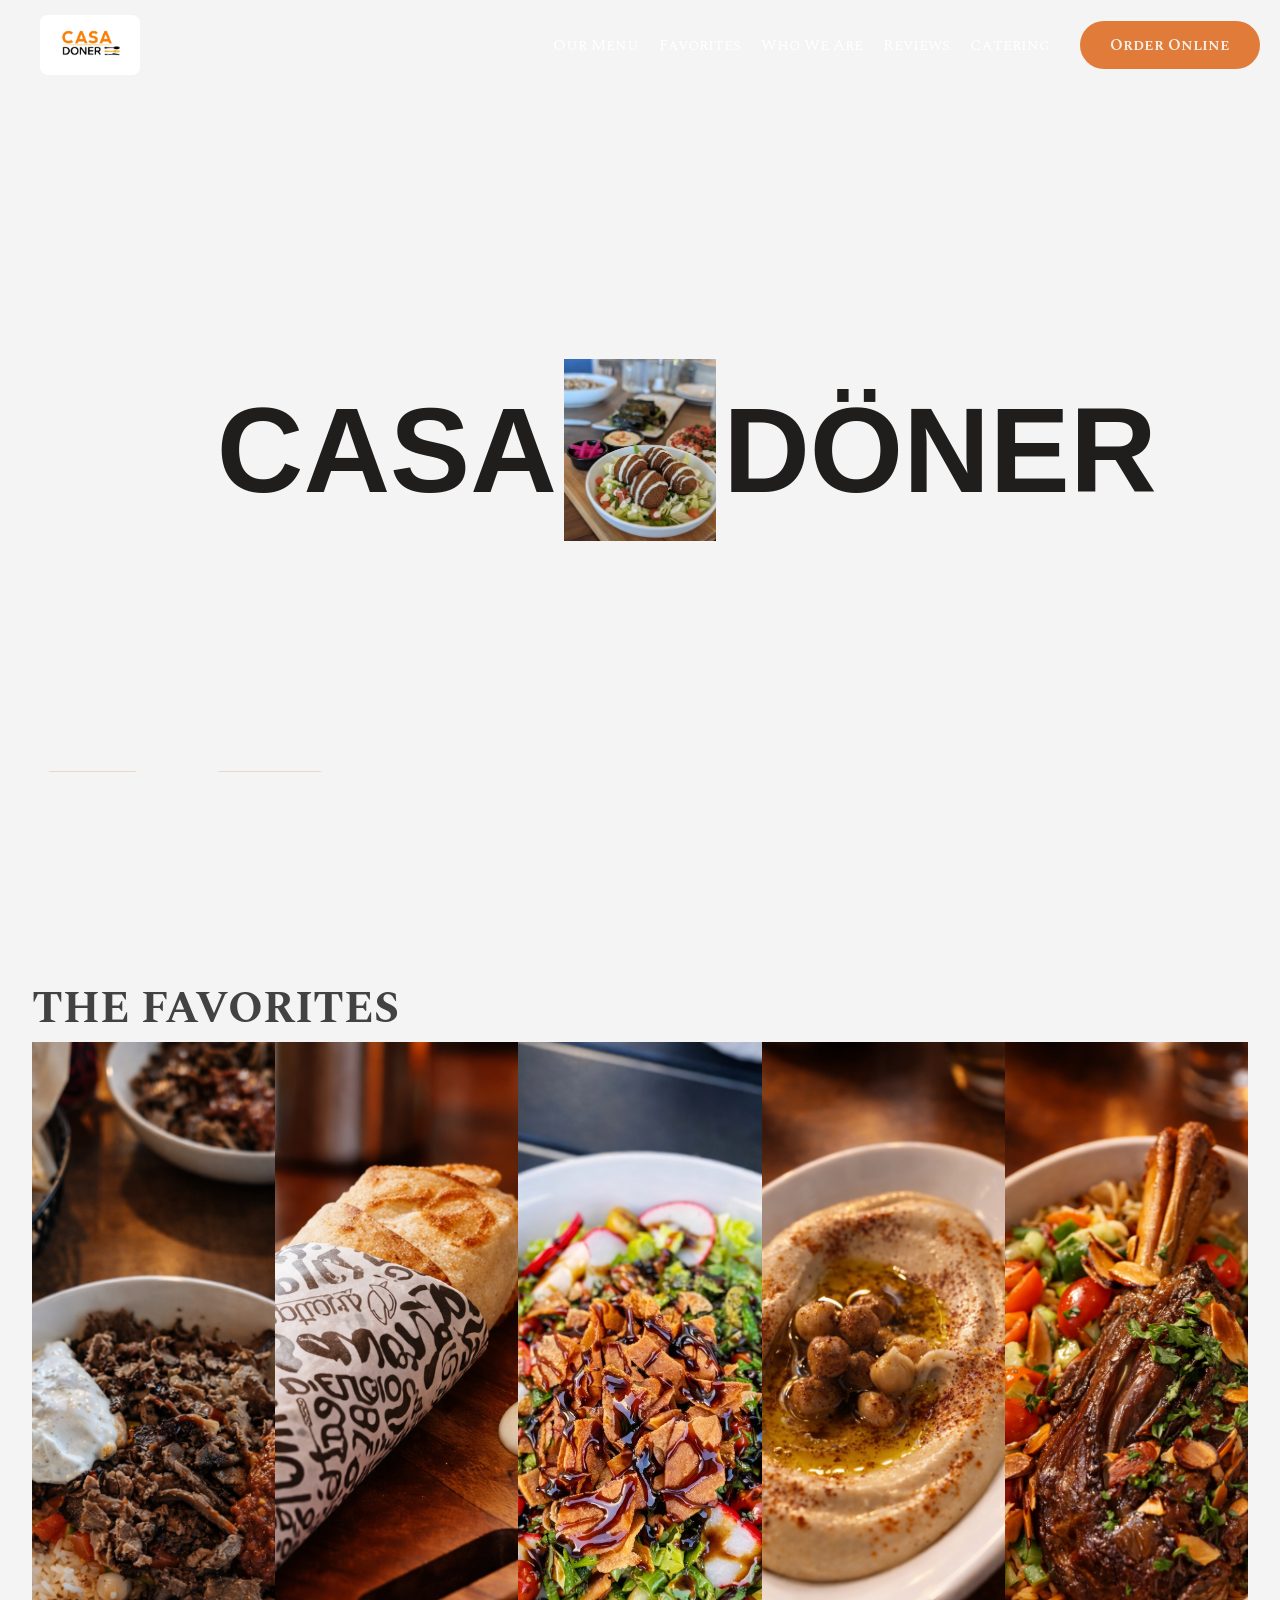
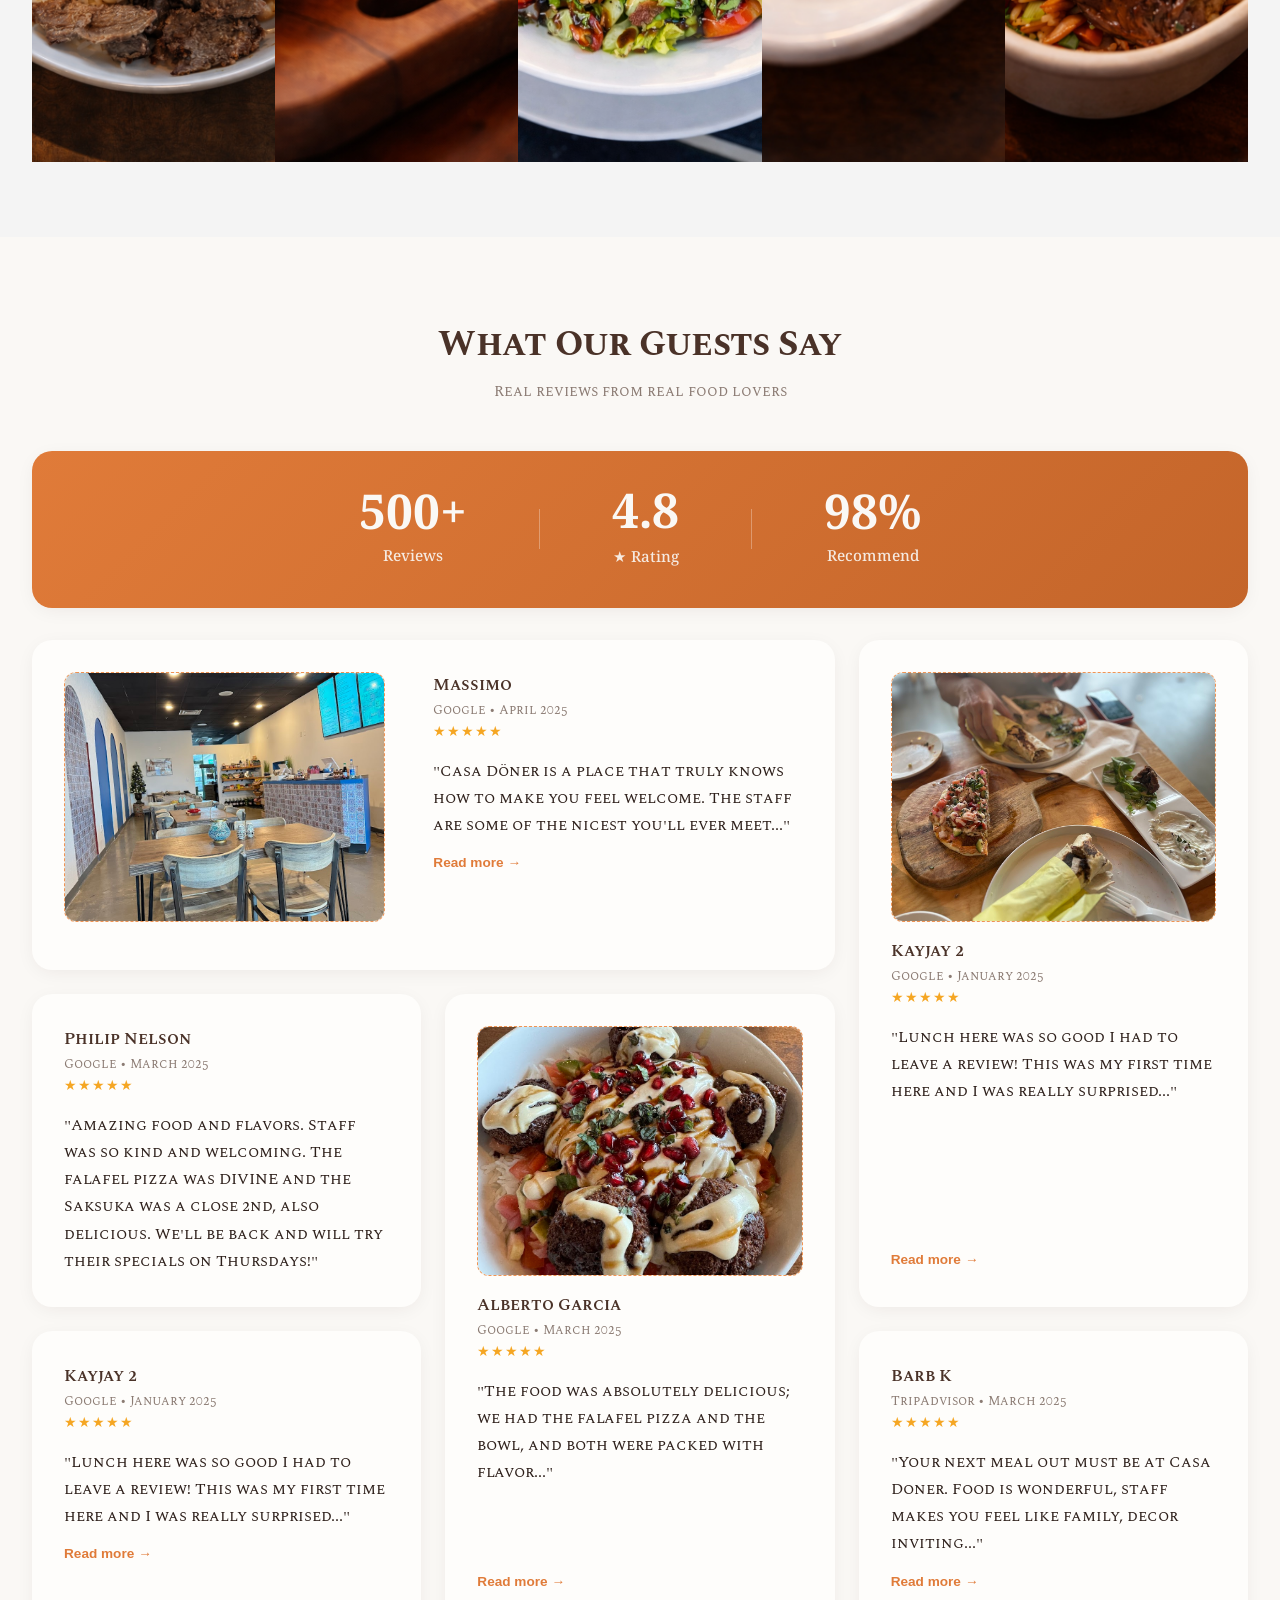
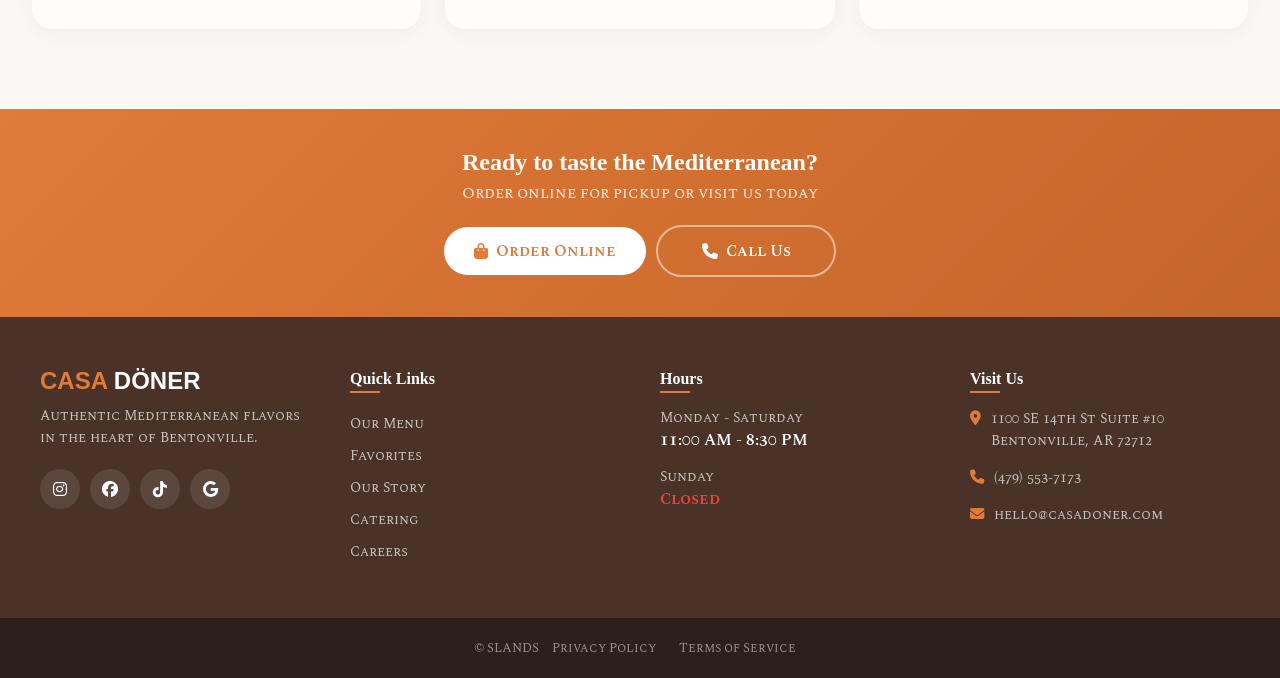
<file: index.html>
<!DOCTYPE html>
<html lang="en">
<head>
    <meta charset="UTF-8">
    <meta name="viewport" content="width=device-width, initial-scale=1.0">
    <meta name="description" content="Casa Doner - Fresh Mediterranean cuisine, traditional sweets, and specialty products">
    <title>Casa Doner | Mediterranean Restaurant</title>
    
    <link href="https://fonts.googleapis.com/css2?family=Atkinson+Hyperlegible+Mono:ital,wght@0,200..800;1,200..800&family=Bruno+Ace+SC&family=Goldman:wght@400;700&family=Hahmlet:wght@100..900&family=Michroma&family=Noto+Serif+Dives+Akuru&family=Noto+Serif+KR:wght@200..900&family=Noto+Serif+Malayalam:wght@100..900&family=Share+Tech&family=Spectral+SC:ital,wght@0,200;0,300;0,400;0,500;0,600;0,700;0,800;1,200;1,300;1,400;1,500;1,600;1,700;1,800&display=swap" rel="stylesheet">
    <link rel="preconnect" href="https://fonts.googleapis.com">
    <link rel="preconnect" href="https://fonts.gstatic.com" crossorigin>
    <link href="https://fonts.googleapis.com/css2?family=Anton&display=swap" rel="stylesheet">
    <link rel="stylesheet" href="https://cdnjs.cloudflare.com/ajax/libs/font-awesome/6.4.0/css/all.min.css">

    <link rel="stylesheet" href="styles.css">
</head>
<body>

<!-- HEADER -->
<header class="header" id="header">

   
  <nav class="nav">
      
    <a href="#" class="logo"><img src="img/logo.jpg" class="navLogo"></a>
      <button class="menu-btn" id="menuBtn" src="CASADoner/menu.html">
          <span></span>
          <span></span>
          <span></span>
      </button>

      <div class="nav-menu" id="navMenu">
          <ul class="nav-links">
              <li><a href="menu.html">Our Menu</a></li>
              <li><a href="#favorites">Favorites</a></li>
              <li><a href="AboutUs.html">Who We Are</a></li>
              <li><a href="#reviews">Reviews</a></li>
              <li><a href="#catering">Catering</a></li>
          </ul>
          <a href="https://casa-doner-bentonville.cloveronline.com/menu/all" class="order-btn" target="_blank" rel="noopener">
              <!-- <i class="fas fa-shopping-bag" href="online.html"></i> -->
              Order Online
          </a>
          <div class="mobile-info">
              <p><i class="fas fa-phone"></i> (479) 553-7173</p>
              <p><i class="fas fa-clock"></i> MON-SAT: 11AM - 8:30PM</p>
              <div class="social-links">
                  <a href="#"><i class="fab fa-instagram"></i></a>
                  <a href="#"><i class="fab fa-facebook"></i></a>
                  <a href="#"><i class="fab fa-tiktok"></i></a>
              </div>
          </div>
      </div>
  </nav>
</header>

<section class="willem-header is--loading is--hidden">
    <div class="willem-loader">  
      <div class="willem__h1">
        <div class="willem__h1-start" style="z-index: 10;">
          <span class="willem__letter willem__size">C</span>
          <span class="willem__letter willem__size">A</span>
          <span class="willem__letter willem__size">S</span>
          <span class="willem__letter willem__size">A</span>
        </div>
        <div class="willem-loader__box">
          <div class="willem-loader__box-inner">
            <div class="willem__growing-image" >
              <div class="willem__growing-image-wrap">
                <img class="willem__cover-image-extra is--1" src="img/Gemini Generated Image (2).jpg" loading="lazy" alt="">
                <img class="willem__cover-image-extra is--2" src="img/Gemini Generated Image (3) 2.png" loading="lazy" alt="">
                <img class="willem__cover-image-extra is--3" src="img/background4.png" loading="lazy" alt="">
                <span><img class="willem__cover-image " src="img/background5.png" loading="lazy" alt=""><span class="hero-overlay"></span></span></div>
            </div>
          </div>
        </div>

        <div class="willem__h1-end" style="z-index: 10;">
          <span class="willem__letter willem__size">D</span>
          <span class="willem__letter willem__size">Ö</span>
          <span class="willem__letter willem__size">N</span>
          <span class="willem__letter willem__size">E</span>
          <span class="willem__letter willem__size">R</span></div>
      </div>
    </div>
    
    <div class="willem-header__content hero-overlay willem__accent3">
      <div class="willem-header__top"></div>

      <div class="willem-header__bottom">
        <div class="willem__h1 ">
            <div class="CASA" style="z-index: 2;">
                <span class="willem__letter-white willem__accent willem__size1">C</span>
                <span class="willem__letter-white willem__accent willem__size1">A</span>
                <span class="willem__letter-white willem__accent willem__size1">S</span>
                <span class="willem__letter-white willem__accent willem__size1">A</span>
            </div>
            <div class="titleContainerSmall">
                <span class="willem__letter-white is--space willem__size1 willem__accent2">D</span>
                <span class="willem__letter-white willem__size1 willem__accent2">Ö</span>
                <span class="willem__letter-white willem__size1 willem__accent2">N</span>
                <span class="willem__letter-white willem__size1 willem__accent2">E</span>
                <span class="willem__letter-white willem__size1 willem__accent2">R</span>
            </div>
          </div>
          <h3 class="hero-subtitle willem__letter-white willem__accent2 leffft">Fresh Mediterranean Food</h3>
         
         <div class="hero-info-container willem__letter-white leffft">
            <div class="hero-info willem__accent2">
                <i class="fas fa-map-marker-alt willem__accent" style="line-height: -1; padding-right: 0.3rem;"></i>
                <span > 1100 SE 14th St Suite #10, Bentonville, AR</span>
            </div>
            <div class="hero-info willem__accent2">
                <i class="fas fa-clock willem__accent" style="line-height: none; padding-right: 0.3rem;"></i>
                <span class="noFlex "> <span>MON-SAT:</span>  <span>11AM - 8:30PM</span></span>
            </div>
        </div>

          <div class="hero-info-container1 willem__letter-white leffft">
            <a href="menu.html" class="info-card">
                <span>Our Menu</span>
            </a>
            <a href="https://casa-doner-bentonville.cloveronline.com/menu/all" class="info-card" target="_blank" rel="noopener">
                <span>Order Here</span>
            </a>
        </div>
    </div>
  </div>
</section>


<div class="container1">
    <h1 id="favorites">The Favorites</h1>
    <h3 class="favClick">(Tap on the picture to know more)</h3>
  
        <div class="gallery-wrap">


            
            <div class="item item-1"><div class="itemOverlay">
                <h3>Build Your Own Bowl</h3>
                <p>Build your perfect bowl with tender chicken, seasoned beef, or crispy falafel, served over your choice of rice, loaded with fresh toppings, and finished with rich, flavorful sauces like tahini, tzatziki, or harissa!</p>
        </div></div>


        <div class="item item-3"><div class="itemOverlay">
            <h3>Chciken Shawrma Wrap</h3>
            <p>Wrap loaded crispy falafel or shawarma meat, spicy hummus spread, fresh organic veggies, all drizzled with a creamy tahini sauce and wrapped with pita and thin Sam bread!</p>
            </div></div>


      <div class="item item-2"><div class="itemOverlay">
        <h3>Fattoush</h3>
        <p>Middle Eastern salad made with fresh veggies, herbs, and crispy pita bread. It is the tossed in a zesty sumac dressing. Bright and nothing but delicious.</p>
        </div></div>


  


      <div class="item item-4"><div class="itemOverlay">
        <h3>hummus</h3>
        <p>A beloved Middle Eastern classic crafted from blended chickpeas, tahini, and fresh lemon juice. Smooth and velvety with a light, fluffy texture, this dip delivers rich, nutty flavor balanced by bright citrus.</p>
        <p>perfect for pairing, sharing, or elevating any spread.5</p>
        </div></div>


      <div class="item item-5"><div class="itemOverlay">
        <h3>Lamb</h3>
        <p>cooked with a variety of vegetables and topped with tender lamb shanks is available anytime on our catering menu. We can accommodate any size party</p>
        <p>Just call ahead to place an order.13</p>
    </div></div>
    </div>
   </div>
  
  
<!-- SOCIAL PROOF / REVIEWS -->
<section class="social-proof" id="reviews">
    
    <div class="section-header">
        <h2>What Our Guests Say</h2>
        <p class="subtitle">Real reviews from real food lovers</p>
    </div>

     <!-- Stats Box - Wide -->
     <div class="box stats-box wide">
        <div class="content">
            <div class="stats-grid">
                <div class="stat-item">
                    <span class="stat-number">500+</span>
                    <span class="stat-label">Reviews</span>
                </div>
                <div class="stat-divider"></div>
                <div class="stat-item">
                    <span class="stat-number">4.8</span>
                    <span class="stat-label">★ Rating</span>
                </div>
                <div class="stat-divider"></div>
                <div class="stat-item">
                    <span class="stat-number">98%</span>
                    <span class="stat-label">Recommend</span>
                </div>
            </div>
        </div>
    </div>


    <div class="container">
        <!-- Review 1 - Featured (spans 2 cols on desktop) -->
        <div class="box featured">
            <div class="content1">
                <img src="img/REVIEW insi.jpg" alt="Food photo" class="review-image">
                <div class="textContainer">
                    <div class="review-header">
                        <div class="reviewer-info">
                        <span class="reviewer-name">Massimo</span>
                        <span class="review-source">Google • April 2025</span>
                        <div class="stars">★★★★★</div>
                    </div>
                </div>
                <p class="review-text" data-expanded="false">
                    <span class="preview">"Casa Döner is a place that truly knows how to make you feel welcome. The staff are some of the nicest you'll ever meet..."</span>
                    <span class="full-text">"Casa Döner is a place that truly knows how to make you feel welcome. The staff are some of the nicest you'll ever meet, polite, attentive, and always going out of their way to ensure you have a great experience. The food here is just as impressive. You can tell they use quality ingredients, and everything is plated with care. Their sauces are a game‑changer, setting them apart from the competition with flavors that keep you coming back. They even get creative with their menu, like their falafel pizza, which looks like a pizza but isn't baked and skips the cheese. It's fresh, unique, and totally worth trying."</span>
                </p>
                <button class="read-more-btn">Read more</button>
                                </div>
                </div>
        </div>

        <!-- Review 2 - Tall (spans 2 rows on desktop) -->
        <div class="box tall">
            <div class="content">
                <img src="img/Reviews.jpg" alt="Food photo" class="review-image">
                <div class="review-header">
                    <div class="reviewer-info">
                        <span class="reviewer-name">Kayjay 2</span>
                        <span class="review-source">Google • January 2025</span>
                        <div class="stars">★★★★★</div>
                    </div>
                    </div>
                    <p class="review-text" data-expanded="false">
                    <span class="preview">"Lunch here was so good I had to leave a review! This was my first time here and I was really surprised..."</span>
                    <span class="full-text">"Lunch here was so good I had to leave a review! This was my first time here and I was really surprised at how incredible the food was. Everything was fresh and the service was top notch, you don't find many places like this anymore. I wanted something vegetarian and the manager recommended an item from their new menu. The falafel pita pocket was one of the best things I've tasted and the tabouleh salad was so fresh. I will be back soon!"</span>
                    </p>
                    <button class="read-more-btn">Read more</button>
            </div>
        </div>

        <!-- Review 3 -->
        <div class="box">
            <div class="content">
                    <div class="review-header">
                    <div class="reviewer-info">
                        <span class="reviewer-name">Philip Nelson</span>
                        <span class="review-source">Google • March 2025</span>
                        <div class="stars">★★★★★</div>
                    </div>
                </div>
                <p class="review-text short-review">
                    "Amazing food and flavors. Staff was so kind and welcoming. The falafel pizza was DIVINE and the Saksuka was a close 2nd, also delicious. We'll be back and will try their specials on Thursdays!"
                </p>
            </div>
        </div>

        <!-- Review 4 - Tall -->
        <div class="box tall">
            <div class="content">
                <img src="img/REVIEWS BOWL.jpg" alt="Food photo" class="review-image">
                <div class="review-header">
                    <div class="reviewer-info">
                        <span class="reviewer-name">Alberto Garcia</span>
                        <span class="review-source">Google • March 2025</span>
                        <div class="stars">★★★★★</div>
                    </div>
                </div>
                <p class="review-text" data-expanded="false">
                    <span class="preview">"The food was absolutely delicious; we had the falafel pizza and the bowl, and both were packed with flavor..."</span>
                    <span class="full-text">"The food was absolutely delicious; we had the falafel pizza and the bowl, and both were packed with flavor. The customer service was hands down the best we've ever had, making the whole experience even better. And the dessert? Unreal. It was so good we had to order two more to take home. Highly recommend!"</span>
                </p>
                <button class="read-more-btn">Read more</button>
            </div>
        </div>



        <!-- Review 5 -->
        <div class="box">
            <div class="content">
                <div class="review-header">
                    <div class="reviewer-info">
                        <span class="reviewer-name">Kayjay 2</span>
                        <span class="review-source">Google • January 2025</span>
                        <div class="stars">★★★★★</div>
                    </div>
                </div>
                <p class="review-text" data-expanded="false">
                    <span class="preview">"Lunch here was so good I had to leave a review! This was my first time here and I was really surprised..."</span>
                    <span class="full-text">"Lunch here was so good I had to leave a review! This was my first time here and I was really surprised at how incredible the food was. Everything was fresh and the service was top notch, you don't find many places like this anymore. I wanted something vegetarian and the manager recommended an item from their new menu. The falafel pita pocket was one of the best things I've tasted and the tabouleh salad was so fresh. I will be back soon!"</span>
                </p>
                <button class="read-more-btn">Read more</button>
            </div>
        </div>

        <!-- Review 6 -->
        <div class="box">
            <div class="content">
                <div class="review-header">
          
                <div class="reviewer-info">
                    <span class="reviewer-name">Barb K</span>
                    <span class="review-source">TripAdvisor • March 2025</span>
                    <div class="stars">★★★★★</div>
                </div>
            </div>
            <p class="review-text" data-expanded="false">
                <span class="preview">"Your next meal out must be at Casa Doner. Food is wonderful, staff makes you feel like family, decor inviting..."</span>
                <span class="full-text">"Your next meal out must be at Casa Doner. Food is wonderful, staff makes you feel like family, decor inviting. Highly recommend the falafel platter and the roasted potatoes. Beautiful presentation, but wait till you taste. The Alwazah Tea was perfect with the meal. Ask staff to tell you more about the food you are enjoying. Made a wonderful meal, perfect. Check out the small grocery area and baked delicacies."</span>
            </p>
            <button class="read-more-btn">Read more</button>

        
            </div>
        </div>


               
    </div>
</section>





<!-- FOOTER -->
<footer id="contact">
    <!-- CTA Banner -->
    <div class="footer-cta">
        <h3>Ready to taste the Mediterranean?</h3>
        <p>Order online for pickup or visit us today</p>
        <div class="cta-buttons">
            <a href="https://casa-doner-bentonville.cloveronline.com/menu/all" class="cta-btn primary" target="_blank" rel="noopener">
                <i class="fas fa-shopping-bag"></i> Order Online
            </a>
            <a href="tel:+14795537173" class="cta-btn secondary">
                <i class="fas fa-phone"></i> Call Us
            </a>
        </div>
    </div>

    <!-- Footer Main -->
    <div class="footer-main">
        <div class="footer-container">
            <!-- Brand -->
            <div>
                <div class="footer-logo"><span>CASA</span> DÖNER</div>
                <p class="footer-tagline">Authentic Mediterranean flavors in the heart of Bentonville.</p>
                <div class="footer-socials">
                    <a href="#"><i class="fab fa-instagram"></i></a>
                    <a href="#"><i class="fab fa-facebook"></i></a>
                    <a href="#"><i class="fab fa-tiktok"></i></a>
                    <a href="#"><i class="fab fa-google"></i></a>
                </div>
            </div>

            <!-- Quick Links -->
            <div>
                <h4 class="footer-heading">Quick Links</h4>
                <div class="footer-links">
                    <a href="#menu">Our Menu</a>
                    <a href="#favorites">Favorites</a>
                    <a href="#about">Our Story</a>
                    <a href="#">Catering</a>
                    <a href="#">Careers</a>
                </div>
            </div>

            <!-- Hours -->
            <div>
                <h4 class="footer-heading">Hours</h4>
                <div class="hours-item">
                    <div class="hours-day">Monday - Saturday</div>
                    <div class="hours-time">11:00 AM - 8:30 PM</div>
                </div>
                <div class="hours-item">
                    <div class="hours-day">Sunday</div>
                    <div class="hours-time closed">Closed</div>
                </div>
            </div>

            <!-- Contact -->
            <div>
                <h4 class="footer-heading">Visit Us</h4>
                <a href="https://maps.google.com" class="contact-item">
                    <i class="fas fa-map-marker-alt"></i>
                    <span>1100 SE 14th St Suite #10<br>Bentonville, AR 72712</span>
                </a>
                <a href="tel:+14795537173" class="contact-item">
                    <i class="fas fa-phone"></i>
                    <span>(479) 553-7173</span>
                </a>
                <a href="mailto:hello@casadoner.com" class="contact-item">
                    <i class="fas fa-envelope"></i>
                    <span>hello@casadoner.com</span>
                </a>
            </div>
        </div>
    </div>

    <!-- Footer Bottom -->
    <div class="footer-bottom">
        <p>
            &copy; SLANDS
            <a href="#">Privacy Policy</a>
            <a href="#">Terms of Service</a>
        </p>
    </div>
</footer>

<script src="https://cdn.jsdelivr.net/npm/gsap@3.13.0/dist/gsap.min.js"></script>
<script src="script.js"></script>
</body>
</html>
</file>
<file: styles.css>
/* =============================================================================
   CASA DÖNER — styles.css
   Section order mirrors index.html top → bottom:

   00. CSS Variables & Root
   01. Base / Reset
   02. Header & Navigation
   03. Hero (Willem Loading Animation)
   04. Favorites Gallery
   05. Social Proof / Reviews
   06. Footer
   07. Utility & Accessibility
   ============================================================================= */


/* =============================================================================
   00. CSS VARIABLES & ROOT
   ============================================================================= */

   :root {
    --navH: 80px;
  
    /* Brand Colors */
    --primary:         #e07b39;
    --primary-light:   #f09454;
    --primary-dark:    #c4652a;
  
    --secondary:       #4a3228;
    --secondary-light: #5e4438;
  
    --accent:          #f5a623;
  
    /* Backgrounds */
    --bg-cream: #faf8f5;
    --bg-light: #fefdfb;
    --bg-warm:  #f5f0e8;
  
    /* Text */
    --text-dark:   #2d1f1a;
    --text-medium: #5a4a42;
    --text-light:  #8b7b73;
    --text-white:  #fefdfb;
    --text-muted:  #8b7b73;
  
    /* Borders */
    --border:      #e8e0d8;
    --border-dark: #d4c8bc;
  
    /* Status */
    --success: #4caf50;
    --error:   #f44336;
  
    /* Typography */
    --font-heading: 'Playfair Display', serif;
    --font-body:    'Nunito', sans-serif;
  
    /* Spacing */
    --spacing-xs:  0.5rem;
    --spacing-sm:  1rem;
    --spacing-md:  1.5rem;
    --spacing-lg:  2rem;
    --spacing-xl:  3rem;
    --spacing-2xl: 4rem;
    --spacing-3xl: 6rem;
  
    /* Border Radius */
    --radius-sm:   0.375rem;
    --radius-md:   0.75rem;
    --radius-lg:   1rem;
    --radius-xl:   1.5rem;
    --radius-full: 9999px;
  
    /* Shadows */
    --shadow-sm:       0 4px 20px -4px rgba(45, 31, 26, 0.08);
    --shadow-md:       0 8px 30px -8px rgba(45, 31, 26, 0.12);
    --shadow-soft:     0 4px 20px -4px rgba(45, 31, 26, 0.08);
    --shadow-medium:   0 8px 30px -8px rgba(45, 31, 26, 0.12);
    --shadow-elevated: 0 20px 50px -15px rgba(45, 31, 26, 0.18);
    --shadow-glow:     0 0 40px rgba(224, 123, 57, 0.25);
  
    /* Transitions */
    --transition-fast:   0.2s ease;
    --transition-normal: 0.3s ease;
    --transition-slow:   0.5s ease;
    --transition-smooth: 0.3s ease;
  }
  
  
  /* =============================================================================
     01. BASE / RESET
     ============================================================================= */
  
  * {
    margin: 0;
    padding: 0;
    box-sizing: border-box;
  }
  
  html, body {
    width: 100%;
    height: 100%;
  }
  
  body {
    background-color: #f4f4f4;
    color: #201d1d;
    font-weight: 400;
    font-style: normal;
    margin: 0;
    padding-top: var(--navH);
    overscroll-behavior: none;
    min-height: 100%;
    font-family: "Spectral SC", serif;

  }
  
  a {
    text-decoration: none;
    color: inherit;
  }
  
  ul {
    list-style: none;
  }
  
  img {
    max-width: 100%;
    display: block;
  }
  
  h1 {
    position: relative;
    font-size: 44px;
    text-transform: uppercase;
    color: #424242;
  }
  
  .noFlex {
    display: flex;
  }
  
  main:has(.willem-header.is--loading) {
    height: 100dvh;
  }
  
  
  /* =============================================================================
     02. HEADER & NAVIGATION
     ============================================================================= */
  
  .header {
    position: fixed;
    top: 0;
    left: 0;
    right: 0;
    z-index: 1000;
    height: 90px;
    background: transparent;
    transition: background 0.3s, box-shadow 0.3s;
  }
  
  .header.scrolled {
    background: rgba(250, 248, 245, 0.95);
    box-shadow: 0 2px 20px rgba(0, 0, 0, 0.1);
  }
  
  /* Nav layout */
  .nav {
    display: flex;
    justify-content: space-between;
    align-items: center;
    padding: 15px 20px;
    max-width: 1400px;
    margin: 0 0 0 20px;
  }
  
  .navLogo {
    max-width: 100px;
    width: 100%;
    border-radius: 8px;
  }
  
  .logo {
    font-size: 1.5rem;
    font-weight: 700;
    color: white;
    z-index: 1001;
  }
  
  .logo span {
    color: #e07b39;
  }
  
  .header.scrolled .logo {
    color: #2d1f1a;
  }
  
  /* Hamburger button */
  .menu-btn {
    display: flex;
    flex-direction: column;
    gap: 5px;
    background: none;
    border: none;
    cursor: pointer;
    z-index: 1001;
    padding: 10px;
  }
  
  .menu-btn span {
    width: 25px;
    height: 3px;
    background: white;
    border-radius: 2px;
    transition: 0.3s;
  }
  
  .header.scrolled .menu-btn span {
    background: #2d1f1a;
  }
  
  .menu-btn.active span:nth-child(1) {
    transform: rotate(45deg) translate(6px, 6px);
    background: #2d1f1a;
  }
  
  .menu-btn.active span:nth-child(2) {
    opacity: 0;
  }
  
  .menu-btn.active span:nth-child(3) {
    transform: rotate(-45deg) translate(6px, -6px);
    background: #2d1f1a;
  }
  
  /* Nav menu overlay */
  .nav-menu {
    position: fixed;
    top: 0;
    left: 0;
    right: 0;
    bottom: 0;
    background: #faf8f5;
    display: flex;
    flex-direction: column;
    justify-content: center;
    align-items: center;
    opacity: 0;
    visibility: hidden;
    transition: 0.3s;
  }
  
  .nav-menu.active {
    opacity: 1;
    visibility: visible;
  }
  
  /* Nav links */
  .nav-links {
    display: flex;
    flex-direction: column;
    align-items: center;
    gap: 20px;
    margin-bottom: 30px;
  }
  
  .nav-links a {
    font-size: 1.5rem;
    color: #2d1f1a;
  }
  
  .nav-links a:hover {
    color: #e07b39;
  }
  
  /* Order button */
  .order-btn {
    background: #e07b39;
    padding: 12px 30px;
    border-radius: 50px;
    font-weight: 600;
    display: flex;
    align-items: center;
    gap: 8px;
    color: #f5efe6;
  }
  
  .order-btn:hover {
    background: #c4652a;
  }
  
  /* Mobile-only info block */
  .mobile-info {
    margin-top: 30px;
    text-align: center;
    padding-top: 30px;
    border-top: 1px solid #e8e0d8;
  }
  
  .mobile-info p {
    margin-bottom: 10px;
    color: #5a4a42;
  }
  
  .mobile-info i {
    color: #e07b39;
    margin-right: 8px;
  }
  
  /* Social links (in mobile nav) */
  .social-links {
    display: flex;
    gap: 15px;
    margin-top: 20px;
  }
  
  .social-links a {
    width: 45px;
    height: 45px;
    background: #f5f0e8;
    border-radius: 50%;
    display: flex;
    align-items: center;
    justify-content: center;
    color: #4a3228;
    font-size: 1.2rem;
  }
  
  .social-links a:hover {
    background: #e07b39;
    color: white;
  }
  
  /* Desktop nav override */
  @media (min-width: 768px) {
    .menu-btn {
      display: none;
    }
  
    .nav-menu {
      position: static;
      flex-direction: row;
      background: transparent;
      opacity: 1;
      visibility: visible;
      gap: 30px;
    }
  
    .nav-links {
      flex-direction: row;
      margin-bottom: 0;
    }
  
    .nav-links a {
      font-size: 1rem;
      color: white;
    }
  
    .header.scrolled .nav-links a {
      color: #2d1f1a;
    }
  
    .mobile-info {
      display: none;
    }
  }
  
  
  /* =============================================================================
     03. HERO — Willem Loading Animation
     ============================================================================= */
  
  /* Wrapper — negative margin cancels body padding-top so the hero
     sits flush at the top behind the transparent fixed header */
  .willem-header {
    color: #f4f4f4;
    position: relative;
    overflow: hidden;
    margin-top: calc(-1 * var(--navH));
  }
  
  .willem-header.is--loading.is--hidden {
    display: none;
  }
  
  /* Loading screen */
  .willem-loader {
    color: #201d1d;
    justify-content: center;
    align-items: center;
    width: 100%;
    height: 100%;
    display: flex;
    position: absolute;
    top: 0;
    left: 0;
    overflow: hidden;
  }
  
  /* Headline row */
  .willem__h1 {
    white-space: nowrap;
    justify-content: center;
    font-size: 9.5em;
    font-weight: 700;
    display: flex;
    position: relative;
    font-family: "Monomaniac One", sans-serif;
  }
  
  .willem__h1-start {
    justify-content: flex-end;
    width: 3.95em;
    display: flex;
    overflow: hidden;
  }
  
  .willem__h1-end {
    justify-content: flex-start;
    width: 3.95em;
    display: flex;
    overflow: hidden;
  }
  
  /* Individual animated letters */
  .willem__letter {
    display: block;
    position: relative;
  }
  
  .willem__letter-white {
    position: relative;
  }
  
  .willem__letter-white.is--space {
    margin-left: 0.25em;
  }
  
  /* Size variants */
  .willem__size {
    font-size: 7.5rem;
    line-height: 12rem;
    overflow:visible;
  }
  
  .willem__size1 {
    font-size: 9.5rem;
    /* line-height: 0.90; */
    color: 	#FF000000;
  }
  
  /* Growing image box (the expanding image in loader) */
  .willem-loader__box {
    flex-flow: column;
    justify-content: center;
    align-items: center;
    width: 0;
    display: flex;
    position: relative;
  }
  
  .willem-loader__box-inner {
    justify-content: center;
    align-items: center;
    min-width: 1em;
    height: 95%;
    display: flex;
    position: relative;
  }
  
  .willem__growing-image {
    justify-content: center;
    align-items: center;
    width: 0%;
    height: 100%;
    display: flex;
    position: absolute;
    overflow: hidden;
  }
  
  .willem__growing-image-wrap {
    width: 100%;
    min-width: 1em;
    height: 100%;
    position: absolute;
  }
  
  .willem__cover-image {
    pointer-events: none;
    object-fit: cover;
    -webkit-user-select: none;
    user-select: none;
    width: 100%;
    height: 100%;
    position: absolute;
    top: 0;
    left: 0;
  }
  
  /* Stacked slideshow extras (z-indexed on top of main cover) */
  .willem__cover-image-extra {
    pointer-events: none;
    object-fit: cover;
    -webkit-user-select: none;
    user-select: none;
    width: 100%;
    height: 100%;
    position: absolute;
    top: 0;
    left: 0;
  }
  
  .willem__cover-image-extra.is--1 { z-index: 3; }
  .willem__cover-image-extra.is--2 { z-index: 2; }
  .willem__cover-image-extra.is--3 { z-index: 1; }
  
  /* Dark overlay — animates in via GSAP */
  .hero-overlay {
    position: absolute;
    top: 0;
    left: 0;
    right: 0;
    bottom: 0;
    background: none;
    overflow: hidden;
    height: 100vh;
  }
  
  /* Bottom content layer (logo text, subtitle, CTA buttons) */
  .willem-header__content {
    flex-flow: column;
    justify-content: space-between;
    align-items: center;
    width: 100%;
    min-height: 100dvh;
    padding: 3em 1em 8em 1em;
    display: flex;
    position: relative;
  }
  
  .willem-header__top {
    width: 100%;
    position: relative;
  }
  
  .willem-header__bottom {
    justify-content: space-between;
    align-items: flex-end;
    width: 100%;
    display: grid;
    position: relative;
    overflow: hidden;
  }
  
  /* "CASA" letter grid */
  .CASA {
    display: grid;
    grid-template-columns: repeat(2, 1fr);
    gap: 1rem;
  }
  
  /* "DöNER" row */
  .titleContainerSmall {
    padding-top: 5rem;
    display: flex;
    gap: 0.5rem;
  }
  
  /* Subtitle */
  .hero-subtitle {
    font-size: 3.3rem;
    /* font-family: "Quintessential", serif; */
    font-weight: 400;
    font-style: normal;
    color:rgba(200, 200, 200, 0)
  }
  
  /* Address / hours row */
  .hero-info-container {
    display: flex;
    flex-wrap: nowrap;
    gap: var(--spacing-sm);
    max-width: 40rem;
    width: 100%;
    padding: 0 0 1.3rem 0;
 
    font-weight: 400;
    font-style: normal;
  }
  
  .hero-info {
    display: flex;
    color: #f4f4f4;
    font-size: 1rem;
    font-weight: 200;
    color:rgba(200, 200, 200, 0)
  }
  
  /* CTA buttons row */
  .hero-info-container1 {
    display: flex;
    flex-wrap: nowrap;
    gap: var(--spacing-sm);
    max-width: 30rem;
    width: 100%;
    padding: 0 0 1.3rem 0;
  }
  
  .info-card {
    display: flex;
    align-items: center;
    gap: var(--spacing-sm);
    background-color: rgba(196, 101, 42, 0.742);
    border: 1px solid rgb(198, 99, 12);
    border-radius: 50px;
    padding: 1rem;
    transition: 0.2s;
  }
  
  .info-card:hover {
    display: flex;
    background-color: rgba(74, 50, 40, 0.3);
    border: 1px solid rgba(255, 255, 255, 0.1);
    transform: translateY(-0.3rem);
  }
  
  .info-card span {
    color: rgba(255, 255, 255, 0.9);
    font-size: 1.4rem;
  }
  
  /* Icon baseline alignment */
  /* .fas {
    transform: translateY(-0.1rem);
  } */
  
  /* Tablet hero */
  @media screen and (max-width: 991px) {
    .willem__h1 {
      font-size: 9em;
      line-height: 0.90;
      justify-content: start;
    }

    

    .willem-header__content {
      flex-flow: column;
      justify-content: space-between;
      align-items: start;
      width: 100%;
      min-height: 100dvh;
      padding: 3em 1em 1em 1em;
      display: flex;
      position: relative;
    }

  }
  
  /* Mobile hero */
  @media (max-width: 767px) {
    .leffft {
      padding-left: 0.7rem;
    }
  
    .navLogo {
      display: none;
    }
  
    .header.scrolled .menu-btn {
      background-color: #f4f4f4;
      border-radius: 8px;
      box-shadow: 0 2px 20px rgba(0, 0, 0, 0.1);
      padding: 13px;
    }
  
    .header.scrolled {
      background: transparent;
      box-shadow: none;
    }
  
    /* .willem__h1 {
      font-size: 5em;
      font-weight: 600;
      justify-content: start;
    } */

    

  
    .noFlex {
      display: grid;
      height: 1rem;
    }
  
    .willem__size  { font-size: 2.5rem; line-height: 5rem; }
    .willem__size1 { font-size: 3.5rem; }
  
    .hero-subtitle {
      font-size: 1.6rem;
      padding-top: 1rem;
    }
  
    .hero-info {
      width: 35%;
      padding-top: 1rem;
      font-size: 0.9rem;
      color:rgba(200, 200, 200, 0)
    }
  
    .CASA {
      gap: 0.65rem;
      overflow: show;
      margin-left: 8px;
    }
  
    .titleContainerSmall {
      padding-top: 2rem;
      display: flex;
      gap: 0rem;
    }
  
    .info-card {
      display: flex;
      align-items: center;
      gap: 4px;
      font-size: 1rem;
      padding: 0.7rem 1.3rem;
      transition: 0.2s;
    }
  
    .info-card:active {
      display: flex;
      background-color: rgba(74, 50, 40, 0.3);
      border: 1px solid rgba(255, 255, 255, 0.1);
      transform: translateY(-0.3rem);
    }
  
    .info-card span {
      color: rgba(255, 255, 255, 0.9);
      font-size: 1rem;
    }


    .willem-loader__box-inner {
      min-width: 0.5em;
    }
  }
  
  
  /* =============================================================================
     04. FAVORITES GALLERY
     ============================================================================= */
  
  .container1 {
    padding: 75px 0;
    margin: 0 auto;
    width: 95%;
    max-width: 1440px;
    display: grid;
    box-sizing: border-box;
  }
  
  /* Gallery flex container */
  .gallery-wrap {
    display: flex;
    width: 100%;
    height: 80vh;
    min-width: 0;
    max-width: 100%;
    overflow: hidden;
  }
  
  /* Hover: all items shrink to give room to the active one */
  .gallery-wrap:hover .item {
    flex-grow: 1;
  }
  
  /* Active item expands (desktop hover) */
  .gallery-wrap:hover .item.is-hovered {
    flex-grow: 7;
    transition: flex 0.7s ease;
  }

  /* Mobile tap: shrink all when one is active, expand the active one */
  .gallery-wrap.has-active .item { flex-grow: 1; }
  .gallery-wrap.has-active .item.is-hovered {
    flex-grow: 7;
    transition: flex 0.7s ease;
  }

  /* Smooth collapse on mouse-leave */
  .gallery-wrap:not(:hover) .item {
    transition: flex-grow 0.2s ease 0.08s;
  }
  
  /* Individual gallery panels */
  .item {
    flex: 1;
    height: 100%;
    background-position: center;
    background-size: cover;
    background-repeat: no-repeat;
    transition: flex 0.5s ease;
    position: relative;
    overflow: hidden;
    will-change: flex;
  }
  
  /* Overlay (hidden until hover) */
  .itemOverlay {
    position: absolute;
    inset: 0;
    background: linear-gradient(to bottom, rgba(0, 0, 0, 0.6), rgba(0, 0, 0, 0.8));
    opacity: 0;
    transition: opacity 0.9s ease;
    display: flex;
    align-items: start;
    justify-content: center;
    pointer-events: none;
    flex-direction: column;
  }
  
  .item.is-hovered .itemOverlay {
    opacity: 1;
  }

  /* Overlay heading animation */
  .itemOverlay h3 {
    color: white;
    font-size: 3rem;
    font-weight: 600;
    padding-left: 10%;
    opacity: 0;
    transform: translateY(10px);
    transition: opacity 0.25s ease, transform 0.25s ease;
    transition-delay: 1s;
  }

  .item.is-hovered .itemOverlay h3 {
    opacity: 1;
    transform: translateY(0);
    transition-delay: 0.7s;
  }

  .item:not(.is-hovered) .itemOverlay h3 {
    transition-delay: 0s;
  }

  /* Overlay body text animation */
  .itemOverlay p {
    color: white;
    font-size: 1.5rem;
    font-weight: 300;
    max-width: 35rem;
    padding-left: 10%;
    opacity: 0;
    transform: translateY(10px);
    transition: opacity 0.25s ease, transform 0.25s ease;
    transition-delay: 1s;
  }

  .item.is-hovered .itemOverlay p {
    opacity: 1;
    transform: translateY(0);
    transition-delay: 0.9s;
  }

  .item:not(.is-hovered) .itemOverlay p {
    transition-delay: 0s;
  }
  
  /* Background images */
  .item-1 { background-image: url(img/MENU1.png); }
  .item-2 { background-image: url(img/fav-salad.png); }
  .item-3 { background-image: url(img/fav-wrap.png); }
  .item-4 { background-image: url(img/fav-hammus.png); }
  .item-5 { background-image: url(img/fav-lamb.png); }

  .favClick {
    display: none;
  }
  
  /* Mobile: stack vertically */
  @media (max-width: 767px) {
    .gallery-wrap {
      height: 100vh;
      flex-direction: column;
    }
  
    .itemOverlay h3 { font-size: 2rem; }
  
    .itemOverlay p {
      font-size: 1rem;
      max-width: 19rem;
      font-weight: 400;
    }

    .favClick {
      display: grid;
      font-size: 1.2rem;
      color: #919090;
      justify-content: center;
    }
  }
  

  
  /* =============================================================================
     05. SOCIAL PROOF / REVIEWS
     ============================================================================= */
  
  .social-proof {
    background: var(--bg-cream);
    padding: 48px 16px;
    min-height: 100vh;
    display: grid;
    justify-content: center;
  }
  
  /* Section heading */
  .section-header {
    text-align: center;
    margin-bottom: 32px;
  }
  
  .section-header h2 {
    font-size: 1.75rem;
    font-weight: 700;
    color: var(--secondary);
    margin-bottom: 8px;
    letter-spacing: -0.02em;
  }
  
  .section-header .subtitle {
    font-size: 0.95rem;
    color: var(--text-muted);
    font-weight: 400;
  }
  
  /* Bento grid */
  .container {
    max-width: 1400px;
    margin: 0 auto;
    display: grid;
    grid-template-columns: 1fr;
    gap: 16px;
  }
  
  /* Review card */
  .box {
    background: var(--bg-light);
    border-radius: 16px;
    padding: 24px;
    box-shadow: var(--shadow-sm);
    transition: transform var(--transition-smooth),
                box-shadow var(--transition-smooth);
  }
  
  .box:hover {
    transform: translateY(-4px);
    box-shadow: var(--shadow-md);
  }
  
  /* Reviewer meta */
  .review-header {
    align-items: center;
    gap: 14px;
    margin-bottom: 16px;
  }
  
  .reviewer-info {
    display: flex;
    flex-direction: column;
    gap: 2px;
  }
  
  .reviewer-name {
    font-weight: 600;
    font-size: 1rem;
    color: var(--secondary);
  }
  
  .review-source {
    font-size: 0.8rem;
    color: var(--text-muted);
  }
  
  .stars {
    color: var(--accent);
    font-size: 0.85rem;
    letter-spacing: 1px;
  }
  
  /* Photo (tall card) */
  .review-image {
    width: 100%;
    height: 250px;
    object-fit: cover;
    border-radius: 12px;
    margin-bottom: 16px;
    background: var(--bg-warm);
    border: 1px dashed var(--primary-light);
  }
  
  /* Review body text */
  .review-text {
    font-size: 0.95rem;
    line-height: 1.7;
    color: var(--text-dark);
  }
  
  /* Expandable text states */
  .review-text .full-text             { display: none; }
  .review-text.expanded .preview      { display: none; }
  .review-text.expanded .full-text    { display: inline; }
  .review-text.short-review           { font-style: normal; }
  
  /* Read more button */
  .read-more-btn {
    background: transparent;
    border: none;
    color: var(--primary);
    font-size: 0.85rem;
    font-weight: 600;
    cursor: pointer;
    padding: 8px 0;
    margin-top: 8px;
    transition: color var(--transition-fast);
    display: inline-flex;
    align-items: center;
    gap: 4px;
  }
  
  .read-more-btn:hover              { color: var(--primary-dark); }
  .read-more-btn::after             { content: '→'; transition: transform var(--transition-fast); }
  .read-more-btn.expanded::after    { transform: rotate(90deg); }
  
  /* Stats banner */
  .stats-box {
    background: linear-gradient(135deg, var(--primary) 0%, var(--primary-dark) 100%);
    color: var(--bg-cream);
    text-align: center;
    margin: 0 0 2rem 0;
    max-width: 1400px;
  }
  
  .stats-box:hover {
    transform: translateY(-4px);
    box-shadow: 0 8px 32px rgba(224, 123, 57, 0.35);
  }
  
  .stats-grid {
    display: flex;
    justify-content: center;
    align-items: center;
    gap: 24px;
    flex-wrap: wrap;
    padding: 8px 0;
  }
  
  .stat-item {
    display: flex;
    flex-direction: column;
    align-items: center;
    gap: 4px;
    font-family: "Noto Serif Malayalam", serif;

  }
  
  .stat-number {
    font-size: 2rem;
    font-weight: 700;
    line-height: 1.1;
  }
  
  .stat-label {
    font-size: 0.85rem;
    opacity: 0.9;
    font-weight: 500;
  }
  
  .stat-divider {
    width: 1px;
    height: 40px;
    background: rgba(255, 255, 255, 0.3);
  }
  
  /* Reviews — responsive breakpoints */
  @media (min-width: 600px) {
    .social-proof  { padding: 64px 24px; }
  
    .section-header h2 { font-size: 2rem; }
  
    .container {
      grid-template-columns: repeat(2, 1fr);
      gap: 20px;
    }
  
    .box           { padding: 28px; transition: padding 0.3s ease; }
    .box.featured  { grid-column: span 2; }
    .box.wide      { grid-column: span 2; }
  
    .box.tall {
      grid-row: span 2;
      display: flex;
      flex-direction: column;
    }
  
    .box.tall .content {
      flex: 1;
      display: flex;
      flex-direction: column;
    }
  
    .box.tall .review-text { flex: 1; }
  
    .content1 {
      flex: 1;
      display: flex;
      gap: 3rem;
    }
  
    .textContainer { max-width: 50%; }
  
    .stats-grid  { gap: 48px; }
    .stat-number { font-size: 2.5rem; }
  }
  
  @media (min-width: 900px) {
    .social-proof      { padding: 80px 32px; }
    .section-header    { margin-bottom: 48px; }
    .section-header h2 { font-size: 2.25rem; }
  
    .container {
      grid-template-columns: repeat(3, 1fr);
      gap: 24px;
    }
  
    .box         { padding: 32px; border-radius: 20px; }
    .box.wide    { grid-column: span 3; }
  
    .stats-grid  { gap: 72px; }
    .stat-number { font-size: 3rem; }
    .stat-label  { font-size: 0.95rem; }
  }
  
  @media (min-width: 1100px) {
    .reviewer-name { font-size: 1.05rem; }
    .review-text   { font-size: 1rem; }
  }
  
  
  /* =============================================================================
     06. FOOTER
     ============================================================================= */
  
  /* Catering section */
  .catering-section {
    background: #1a1a1a;
    padding: 80px 24px;
    text-align: center;
  }

  .catering-content {
    max-width: 680px;
    margin: 0 auto;
  }

  .catering-title {
    font-family: 'Playfair Display', serif;
    font-size: 2.5rem;
    color: #e07b39;
    margin-bottom: 12px;
    letter-spacing: 0.05em;
  }

  .catering-sub {
    font-size: 1.1rem;
    color: rgba(255, 255, 255, 0.9);
    margin-bottom: 16px;
  }

  .catering-desc {
    color: rgba(255, 255, 255, 0.65);
    line-height: 1.7;
    margin-bottom: 32px;
  }

  .catering-actions {
    display: flex;
    flex-direction: column;
    gap: 12px;
    align-items: center;
  }

  @media (min-width: 600px) {
    .catering-actions {
      flex-direction: row;
      justify-content: center;
    }
  }

  /* CTA banner above footer */
  .footer-cta {
    background: linear-gradient(135deg, #e07b39, #c4652a);
    padding: 40px 20px;
    text-align: center;
  }
  
  .footer-cta h3 {
    font-family: 'Playfair Display', serif;
    font-size: 1.5rem;
    color: white;
    margin-bottom: 5px;
  }
  
  .footer-cta p {
    color: rgba(255, 255, 255, 0.85);
    margin-bottom: 20px;
  }
  
  /* CTA buttons */
  .cta-buttons {
    display: flex;
    flex-direction: column;
    gap: 10px;
    align-items: center;
  }
  
  @media (min-width: 768px) {
    .cta-buttons {
      flex-direction: row;
      justify-content: center;
    }
  }
  
  .cta-btn {
    padding: 12px 30px;
    border-radius: 50px;
    font-weight: 600;
    display: flex;
    align-items: center;
    gap: 8px;
    min-width: 180px;
    justify-content: center;
  }
  
  .cta-btn.primary {
    background: white;
    color: #e07b39;
  }
  
  .cta-btn.secondary {
    background: transparent;
    color: white;
    border: 2px solid rgba(255, 255, 255, 0.5);
  }
  
  .cta-btn.secondary:hover {
    border-color: white;
  }
  
  /* Footer main */
  .footer-main {
    background: #4a3228;
    padding: 50px 20px;
  }
  
  .footer-container {
    max-width: 1200px;
    margin: 0 auto;
    display: grid;
    grid-template-columns: 1fr;
    gap: 40px;
    text-align: center;
  }
  
  @media (min-width: 768px) {
    .footer-container {
      grid-template-columns: repeat(4, 1fr);
      text-align: left;
    }
  }
  
  /* Brand column */
  .footer-logo {
    font-family: "Monomaniac One", sans-serif;
    font-size: 1.5rem;
    color: white;
    margin-bottom: 10px;
    font-weight: 900;
  }
  
  .footer-logo span {
    color: #e07b39;
  }
  
  .footer-tagline {
    color: rgba(255, 255, 255, 0.7);
    font-size: 0.9rem;
    margin-bottom: 20px;
  }
  
  /* Footer social icons */
  .footer-socials {
    display: flex;
    gap: 10px;
    justify-content: center;
  }
  
  @media (min-width: 768px) {
    .footer-socials { justify-content: flex-start; }
  }
  
  .footer-socials a {
    width: 40px;
    height: 40px;
    background: rgba(255, 255, 255, 0.1);
    border-radius: 50%;
    display: flex;
    align-items: center;
    justify-content: center;
    color: white;
  }
  
  .footer-socials a:hover {
    background: #e07b39;
  }
  
  /* Column headings */
  .footer-heading {
    font-family: 'Playfair Display', serif;
    color: white;
    margin-bottom: 20px;
    position: relative;
    display: inline-block;
  }
  
  .footer-heading::after {
    content: '';
    position: absolute;
    bottom: -5px;
    left: 50%;
    transform: translateX(-50%);
    width: 30px;
    height: 2px;
    background: #e07b39;
  }
  
  @media (min-width: 768px) {
    .footer-heading::after {
      left: 0;
      transform: none;
    }
  }
  
  /* Quick links */
  .footer-links a {
    display: block;
    color: rgba(255, 255, 255, 0.7);
    padding: 5px 0;
    font-size: 0.9rem;
  }
  
  .footer-links a:hover { color: #f09454; }
  
  /* Hours */
  .hours-item  { margin-bottom: 15px; }
  
  .hours-day {
    color: rgba(255, 255, 255, 0.7);
    font-size: 0.85rem;
  }
  
  .hours-time {
    color: white;
    font-weight: 600;
  }
  
  .hours-time.closed { color: #f44336; }
  
  /* Contact */
  .contact-item {
    display: flex;
    align-items: flex-start;
    gap: 10px;
    margin-bottom: 15px;
    color: rgba(255, 255, 255, 0.7);
    font-size: 0.9rem;
    justify-content: center;
  }
  
  @media (min-width: 768px) {
    .contact-item { justify-content: flex-start; }
  }
  
  .contact-item i     { color: #e07b39; margin-top: 3px; }
  .contact-item:hover { color: #f09454; }
  
  /* Bottom bar */
  .footer-bottom {
    background: #2d1f1a;
    padding: 20px;
    text-align: center;
  }
  
  .footer-bottom p {
    color: rgba(255, 255, 255, 0.5);
    font-size: 0.8rem;
  }
  
  .footer-bottom a        { color: rgba(255, 255, 255, 0.5); margin: 0 10px; }
  .footer-bottom a:hover  { color: #f09454; }
  
  
  /* =============================================================================
     07. UTILITY & ACCESSIBILITY
     ============================================================================= */
  
  /* Keyboard focus ring */
  .read-more-btn:focus-visible {
    outline: 2px solid var(--primary);
    outline-offset: 2px;
    border-radius: 4px;
  }
  
  /* Respect reduced-motion preference */
  @media (prefers-reduced-motion: reduce) {
    .box,
    .read-more-btn,
    .read-more-btn::after {
      transition: none;
    }
  
    .box:hover { transform: none; }
  }
  
  /* Print styles */
  @media print {
    .social-proof {
      background: white;
      padding: 20px;
    }
  
    .box {
      box-shadow: none;
      border: 1px solid #ddd;
      page-break-inside: avoid;
    }
  
    .review-text .preview   { display: none !important; }
    .review-text .full-text { display: inline !important; }
    .read-more-btn          { display: none; }
  }
</file>
